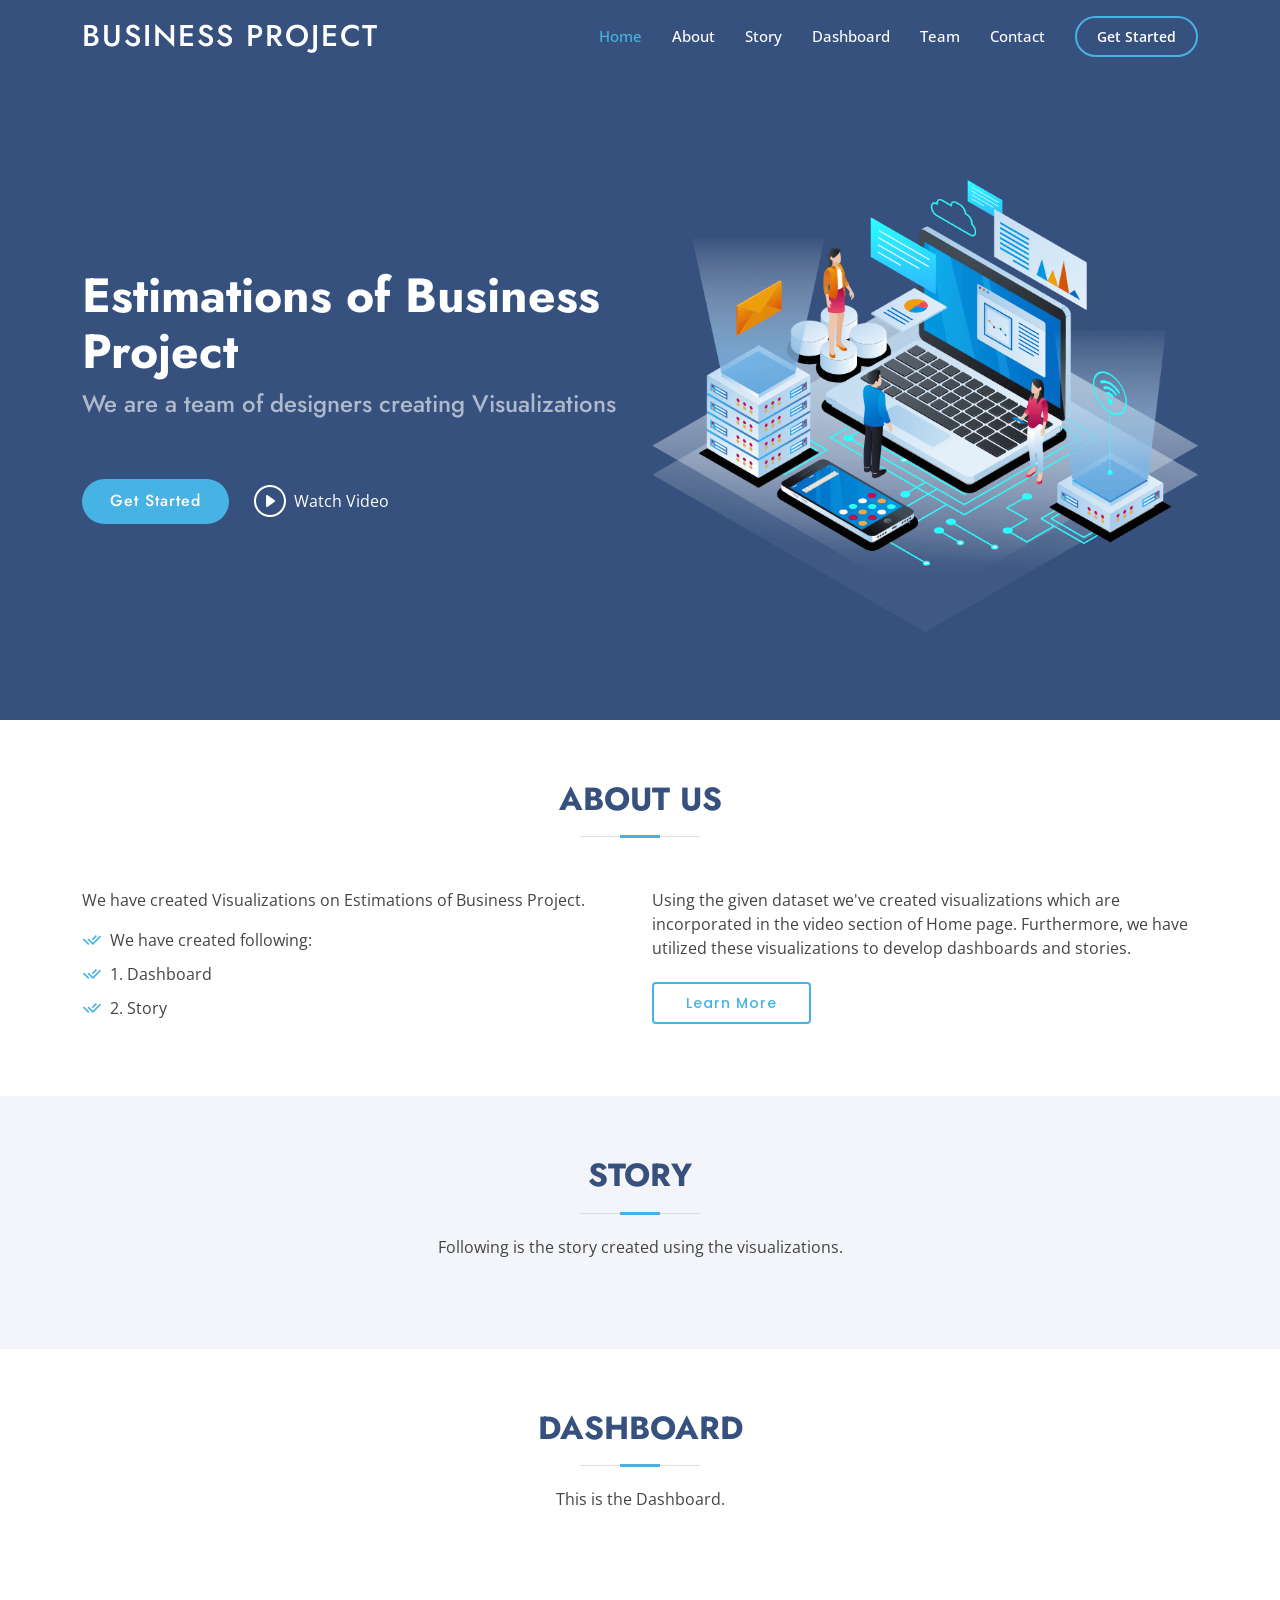
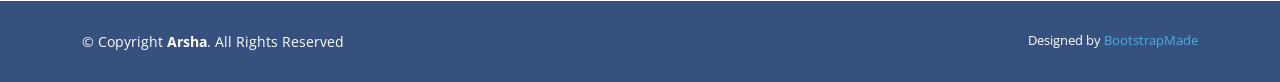
<file: Project/templates/index.html>
<!DOCTYPE html>
<html lang="en">
  <head>
    <meta charset="utf-8" />
    <meta content="width=device-width, initial-scale=1.0" name="viewport" />

    <title>Business Project Visualization</title>
    <meta content="" name="description" />
    <meta content="" name="keywords" />

    <!-- Favicons -->
    <link rel="icon" href="static/img/favicon.png">
    <link rel="apple-touch-icon" href="static/img/apple-touch-icon.png">

    <!-- Google Fonts -->
    <link
      href="https://fonts.googleapis.com/css?family=Open+Sans:300,300i,400,400i,600,600i,700,700i|Jost:300,300i,400,400i,500,500i,600,600i,700,700i|Poppins:300,300i,400,400i,500,500i,600,600i,700,700i"
      rel="stylesheet"
    />

    <!-- Vendor CSS Files -->
    <link rel="stylesheet" href="static/vendor/aos/aos.css">
    <link rel="stylesheet" href="static/vendor/bootstrap/css/bootstrap.min.css">
    <link rel="stylesheet" href="static/vendor/bootstrap-icons/bootstrap-icons.css">
    <link rel="stylesheet" href="static/vendor/boxicons/css/boxicons.min.css">
    <link rel="stylesheet" href="static/vendor/glightbox/css/glightbox.min.css">
    <link rel="stylesheet" href="static/vendor/remixicon/remixicon.css">
    <link rel="stylesheet" href="static/vendor/swiper/swiper-bundle.min.css">
    <!-- Template Main CSS File -->
    <link rel="stylesheet" href="static/stylesheets/styles.css">
  </head>

  <body>
    <!-- ======= Header ======= -->
    <header id="header" class="fixed-top">
      <div class="container d-flex align-items-center">
        <h1 class="logo me-auto"><a href="index.html">Business Project</a></h1>
        <!-- Uncomment below if you prefer to use an image logo -->
        <!-- <a href="index.html" class="logo me-auto"><img src="static/img/logo.png" alt="" class="img-fluid"></a>-->

        <nav id="navbar" class="navbar">
          <ul>
            <li><a class="nav-link scrollto active" href="#hero">Home</a></li>
            <li><a class="nav-link scrollto" href="#about">About</a></li>
            <li><a class="nav-link scrollto" href="#story">Story</a></li>
            <li>
              <a class="nav-link scrollto" href="#dashboard">Dashboard</a>
            </li>
            <li><a class="nav-link scrollto" href="#team">Team</a></li>
            <li><a class="nav-link scrollto" href="#contact">Contact</a></li>
            <li>
              <a class="getstarted scrollto" href="#about">Get Started</a>
            </li>
          </ul>
          <i class="bi bi-list mobile-nav-toggle"></i>
        </nav>
        <!-- .navbar -->
      </div>
    </header>
    <!-- End Header -->

    <!-- ======= Home Section ======= -->
    <section id="hero" class="d-flex align-items-center">
      <div class="container">
        <div class="row">
          <div
            class="col-lg-6 d-flex flex-column justify-content-center pt-4 pt-lg-0 order-2 order-lg-1"
            data-aos="fade-up"
            data-aos-delay="200"
          >
            <h1>Estimations of Business Project</h1>
            <h2>We are a team of designers creating Visualizations</h2>
            <div class="d-flex justify-content-center justify-content-lg-start">
              <a href="#about" class="btn-get-started scrollto">Get Started</a>
              <a href="static\img\video.mp4" class="glightbox btn-watch-video"
                ><i class="bi bi-play-circle"></i><span>Watch Video</span></a
              >
            </div>
          </div>
          <div
            class="col-lg-6 order-1 order-lg-2 hero-img"
            data-aos="zoom-in"
            data-aos-delay="200"
          >
            <img
              src="static/img/hero-img.png"
              class="img-fluid animated"
              alt=""
            />
          </div>
        </div>
      </div>
    </section>
    <!-- End Hero -->

    <main id="main">
      <!-- ======= About Us Section ======= -->
      <section id="about" class="about">
        <div class="container" data-aos="fade-up">
          <div class="section-title">
            <h2>About Us</h2>
          </div>

          <div class="row content">
            <div class="col-lg-6">
              <p>
                We have created Visualizations on Estimations of
                Business Project.
              </p>
              <ul>
                <li>
                  <i class="ri-check-double-line"></i> We have created
                  following:
                </li>
                <li><i class="ri-check-double-line"></i> 1. Dashboard</li>
                <li><i class="ri-check-double-line"></i> 2. Story</li>
              </ul>
            </div>
            <div class="col-lg-6 pt-4 pt-lg-0">
              <p>
                Using the given dataset we've created visualizations which are
                incorporated in the video section of Home page. Furthermore, we
                have utilized these visualizations to develop dashboards and
                stories.
              </p>
              <a href="#" class="btn-learn-more">Learn More</a>
            </div>
          </div>
        </div>
      </section>
      <!-- End About Us Section -->

      <!-- ======= story Section ======= -->
      <section id="story" class="story section-bg">
        <div class="container" data-aos="fade-up">
          <div class="section-title">
            <h2>Story</h2>
            <p>Following is the story created using the visualizations.</p>
          </div>
          <!-- Here story will come-->
          <div class='tableauPlaceholder' id='viz1688104501641' style='position: relative'><noscript><a href='#'><img alt='Story for business expenses ' src='https:&#47;&#47;public.tableau.com&#47;static&#47;images&#47;Es&#47;Estimation_of_Business_Expenses_-_Group_522_story&#47;Storyforbusinessexpenses&#47;1_rss.png' style='border: none' /></a></noscript><object class='tableauViz'  style='display:none;'><param name='host_url' value='https%3A%2F%2Fpublic.tableau.com%2F' /> <param name='embed_code_version' value='3' /> <param name='site_root' value='' /><param name='name' value='Estimation_of_Business_Expenses_-_Group_522_story&#47;Storyforbusinessexpenses' /><param name='tabs' value='no' /><param name='toolbar' value='yes' /><param name='static_image' value='https:&#47;&#47;public.tableau.com&#47;static&#47;images&#47;Es&#47;Estimation_of_Business_Expenses_-_Group_522_story&#47;Storyforbusinessexpenses&#47;1.png' /> <param name='animate_transition' value='yes' /><param name='display_static_image' value='yes' /><param name='display_spinner' value='yes' /><param name='display_overlay' value='yes' /><param name='display_count' value='yes' /><param name='language' value='en-US' /></object></div>                <script type='text/javascript'>                    var divElement = document.getElementById('viz1688104501641');                    var vizElement = divElement.getElementsByTagName('object')[0];                    vizElement.style.width='100%';vizElement.style.height=(divElement.offsetWidth*0.75)+'px';                    var scriptElement = document.createElement('script');                    scriptElement.src = 'https://public.tableau.com/javascripts/api/viz_v1.js';                    vizElement.parentNode.insertBefore(scriptElement, vizElement);                </script>
        </div>
      </section>
      <!-- End story Section -->

      <!-- ======= Dashboard Section ======= -->
      <section id="dashboard" class="dashboard">
        <div class="container" data-aos="fade-up">
          <div class="section-title">
            <h2>Dashboard</h2>
            <p>This is the Dashboard.</p>
          </div>
          <!--Here the dashboard will come-->
          <div class='tableauPlaceholder' id='viz1688104460735' style='position: relative'><noscript><a href='#'><img alt='Dashboard for business expenses ' src='https:&#47;&#47;public.tableau.com&#47;static&#47;images&#47;Es&#47;Estimation_of_Business_Expenses_-_Group_522_Dashboard&#47;Dashboardforbusinessexpenses&#47;1_rss.png' style='border: none' /></a></noscript><object class='tableauViz'  style='display:none;'><param name='host_url' value='https%3A%2F%2Fpublic.tableau.com%2F' /> <param name='embed_code_version' value='3' /> <param name='site_root' value='' /><param name='name' value='Estimation_of_Business_Expenses_-_Group_522_Dashboard&#47;Dashboardforbusinessexpenses' /><param name='tabs' value='no' /><param name='toolbar' value='yes' /><param name='static_image' value='https:&#47;&#47;public.tableau.com&#47;static&#47;images&#47;Es&#47;Estimation_of_Business_Expenses_-_Group_522_Dashboard&#47;Dashboardforbusinessexpenses&#47;1.png' /> <param name='animate_transition' value='yes' /><param name='display_static_image' value='yes' /><param name='display_spinner' value='yes' /><param name='display_overlay' value='yes' /><param name='display_count' value='yes' /><param name='language' value='en-US' /></object></div>                <script type='text/javascript'>                    var divElement = document.getElementById('viz1688104460735');                    var vizElement = divElement.getElementsByTagName('object')[0];                    if ( divElement.offsetWidth > 800 ) { vizElement.style.width='100%';vizElement.style.height=(divElement.offsetWidth*0.75)+'px';} else if ( divElement.offsetWidth > 500 ) { vizElement.style.width='100%';vizElement.style.height=(divElement.offsetWidth*0.75)+'px';} else { vizElement.style.width='100%';vizElement.style.height='1527px';}                     var scriptElement = document.createElement('script');                    scriptElement.src = 'https://public.tableau.com/javascripts/api/viz_v1.js';                    vizElement.parentNode.insertBefore(scriptElement, vizElement);                </script>
        </div>
      </section>
      <!-- End dashboard Section -->
    </main>
    <!-- End #main -->

    <!-- ======= Footer ======= -->
    <footer id="footer">
      <div class="container footer-bottom clearfix">
        <div class="copyright">
          &copy; Copyright <strong><span>Arsha</span></strong
          >. All Rights Reserved
        </div>
        <div class="credits">
          <!-- All the links in the footer should remain intact. -->
          <!-- You can delete the links only if you purchased the pro version. -->
          <!-- Licensing information: https://bootstrapmade.com/license/ -->
          <!-- Purchase the pro version with working PHP/AJAX contact form: https://bootstrapmade.com/arsha-free-bootstrap-html-template-corporate/ -->
          Designed by <a href="https://bootstrapmade.com/">BootstrapMade</a>
        </div>
      </div>
    </footer>
    <!-- End Footer -->

    <div id="preloader"></div>
    <a
      href="#"
      class="back-to-top d-flex align-items-center justify-content-center"
      ><i class="bi bi-arrow-up-short"></i
    ></a>
    <script src="static/vendor/aos/aos.js"></script>
    <script src="static/vendor/bootstrap/js/bootstrap.bundle.min.js"></script>
    <script src="static/vendor/glightbox/js/glightbox.min.js"></script>
    <script src="static/vendor/isotope-layout/isotope.pkgd.min.js"></script>
    <script src="static/vendor/swiper/swiper-bundle.min.js"></script>
    <script src="static/vendor/waypoints/noframework.waypoints.js"></script>
    <script src="static/vendor/php-email-form/validate.js"></script>

    <!-- Template Main JS File -->
    <script src="static/js/main.js"></script>
  </body>
</html>
</file>
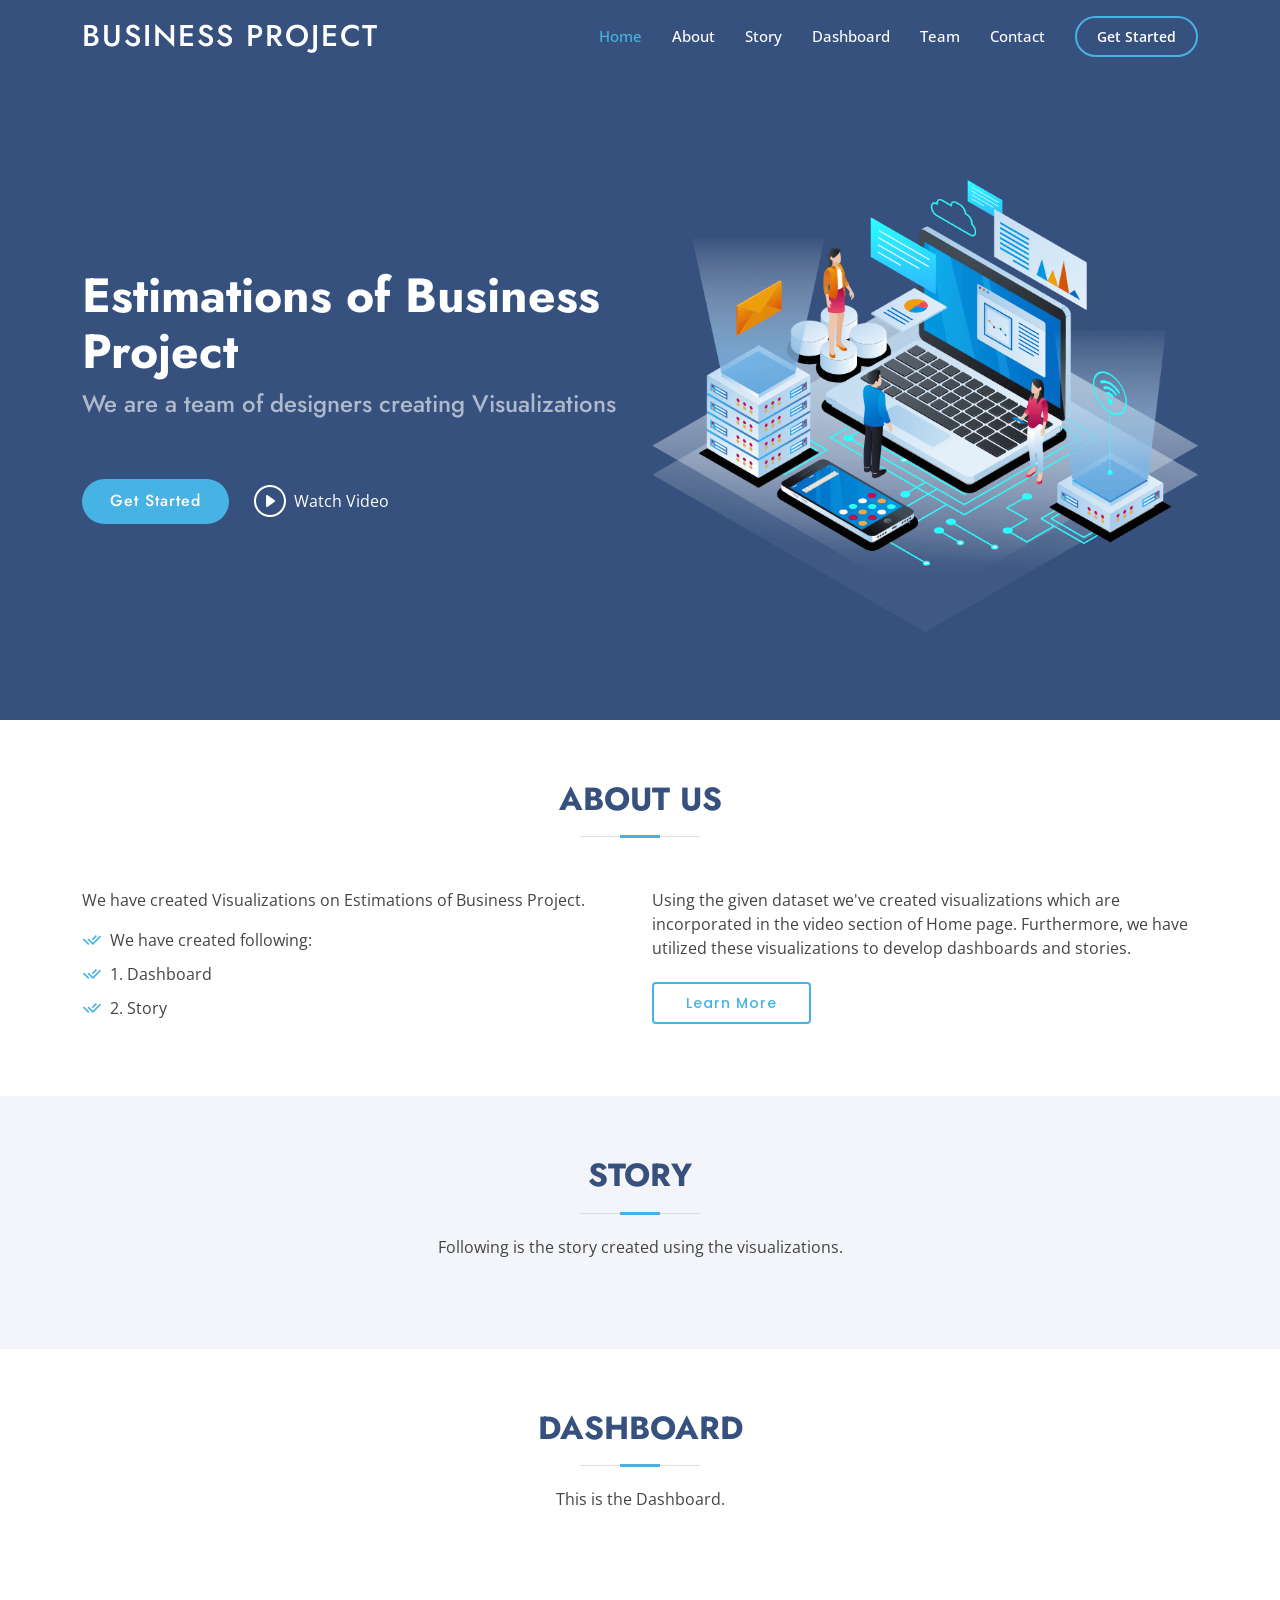
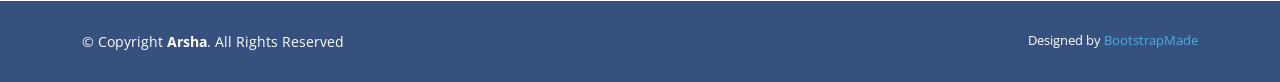
<file: Project/templates/backup.html>
<!DOCTYPE html>
<html lang="en">
  <head>
    <meta charset="utf-8" />
    <meta content="width=device-width, initial-scale=1.0" name="viewport" />

    <title>Business Expense Visualization</title>
    <meta content="" name="description" />
    <meta content="" name="keywords" />

    <!-- Favicons -->
    <link rel="icon" href="static/img/favicon.png">
    <link rel="apple-touch-icon" href="static/img/apple-touch-icon.png">

    <!-- Google Fonts -->
    <link
      href="https://fonts.googleapis.com/css?family=Open+Sans:300,300i,400,400i,600,600i,700,700i|Jost:300,300i,400,400i,500,500i,600,600i,700,700i|Poppins:300,300i,400,400i,500,500i,600,600i,700,700i"
      rel="stylesheet"
    />

    <!-- Vendor CSS Files -->
    <link rel="stylesheet" href="static/vendor/aos/aos.css">
    <link rel="stylesheet" href="static/vendor/bootstrap/css/bootstrap.min.css">
    <link rel="stylesheet" href="static/vendor/bootstrap-icons/bootstrap-icons.css">
    <link rel="stylesheet" href="static/vendor/boxicons/css/boxicons.min.css">
    <link rel="stylesheet" href="static/vendor/glightbox/css/glightbox.min.css">
    <link rel="stylesheet" href="static/vendor/remixicon/remixicon.css">
    <link rel="stylesheet" href="static/vendor/swiper/swiper-bundle.min.css">
    <!-- Template Main CSS File -->
    <link rel="stylesheet" href="static/stylesheets/styles.css">
  </head>

  <body>
    <!-- ======= Header ======= -->
    <header id="header" class="fixed-top">
      <div class="container d-flex align-items-center">
        <h1 class="logo me-auto"><a href="index.html">Business Project</a></h1>
        <!-- Uncomment below if you prefer to use an image logo -->
        <!-- <a href="index.html" class="logo me-auto"><img src="static/img/logo.png" alt="" class="img-fluid"></a>-->

        <nav id="navbar" class="navbar">
          <ul>
            <li><a class="nav-link scrollto active" href="#hero">Home</a></li>
            <li><a class="nav-link scrollto" href="#about">About</a></li>
            <li><a class="nav-link scrollto" href="#story">Story</a></li>
            <li>
              <a class="nav-link scrollto" href="#dashboard">Dashboard</a>
            </li>
            <li><a class="nav-link scrollto" href="#team">Team</a></li>
            <li><a class="nav-link scrollto" href="#contact">Contact</a></li>
            <li>
              <a class="getstarted scrollto" href="#about">Get Started</a>
            </li>
          </ul>
          <i class="bi bi-list mobile-nav-toggle"></i>
        </nav>
        <!-- .navbar -->
      </div>
    </header>
    <!-- End Header -->

    <!-- ======= Home Section ======= -->
    <section id="hero" class="d-flex align-items-center">
      <div class="container">
        <div class="row">
          <div
            class="col-lg-6 d-flex flex-column justify-content-center pt-4 pt-lg-0 order-2 order-lg-1"
            data-aos="fade-up"
            data-aos-delay="200"
          >
            <h1>Estimations of Business Project</h1>
            <h2>We are a team of designers creating Visualizations</h2>
            <div class="d-flex justify-content-center justify-content-lg-start">
              <a href="#about" class="btn-get-started scrollto">Get Started</a>
              <a href="static\img\video.mp4" class="glightbox btn-watch-video"
                ><i class="bi bi-play-circle"></i><span>Watch Video</span></a
              >
            </div>
          </div>
          <div
            class="col-lg-6 order-1 order-lg-2 hero-img"
            data-aos="zoom-in"
            data-aos-delay="200"
          >
            <img
              src="static/img/hero-img.png"
              class="img-fluid animated"
              alt=""
            />
          </div>
        </div>
      </div>
    </section>
    <!-- End Hero -->

    <main id="main">
      <!-- ======= About Us Section ======= -->
      <section id="about" class="about">
        <div class="container" data-aos="fade-up">
          <div class="section-title">
            <h2>About Us</h2>
          </div>

          <div class="row content">
            <div class="col-lg-6">
              <p>
                We have created Visualizations on Estimations of
                Business Project.
              </p>
              <ul>
                <li>
                  <i class="ri-check-double-line"></i> We have created
                  following:
                </li>
                <li><i class="ri-check-double-line"></i> 1. Dashboard</li>
                <li><i class="ri-check-double-line"></i> 2. Story</li>
              </ul>
            </div>
            <div class="col-lg-6 pt-4 pt-lg-0">
              <p>
                Using the given dataset we've created visualizations which are
                incorporated in the video section of Home page. Furthermore, we
                have utilized these visualizations to develop dashboards and
                stories.
              </p>
              <a href="#" class="btn-learn-more">Learn More</a>
            </div>
          </div>
        </div>
      </section>
      <!-- End About Us Section -->

      <!-- ======= story Section ======= -->
      <section id="story" class="story section-bg">
        <div class="container" data-aos="fade-up">
          <div class="section-title">
            <h2>Story</h2>
            <p>Following is the story created using the visualizations.</p>
          </div>
          <!-- Here story will come-->
        </div>
      </section>
      <!-- End story Section -->

      <!-- ======= Dashboard Section ======= -->
      <section id="dashboard" class="dashboard">
        <div class="container" data-aos="fade-up">
          <div class="section-title">
            <h2>Dashboard</h2>
            <p>This is the Dashboard.</p>
          </div>
          <!--Here the dashboard will come-->
        </div>
      </section>
      <!-- End dashboard Section -->
    </main>
    <!-- End #main -->

    <!-- ======= Footer ======= -->
    <footer id="footer">
      <div class="container footer-bottom clearfix">
        <div class="copyright">
          &copy; Copyright <strong><span>Arsha</span></strong
          >. All Rights Reserved
        </div>
        <div class="credits">
          <!-- All the links in the footer should remain intact. -->
          <!-- You can delete the links only if you purchased the pro version. -->
          <!-- Licensing information: https://bootstrapmade.com/license/ -->
          <!-- Purchase the pro version with working PHP/AJAX contact form: https://bootstrapmade.com/arsha-free-bootstrap-html-template-corporate/ -->
          Designed by <a href="https://bootstrapmade.com/">BootstrapMade</a>
        </div>
      </div>
    </footer>
    <!-- End Footer -->

    <div id="preloader"></div>
    <a
      href="#"
      class="back-to-top d-flex align-items-center justify-content-center"
      ><i class="bi bi-arrow-up-short"></i
    ></a>
    <script src="static/vendor/aos/aos.js"></script>
    <script src="static/vendor/bootstrap/js/bootstrap.bundle.min.js"></script>
    <script src="static/vendor/glightbox/js/glightbox.min.js"></script>
    <script src="static/vendor/isotope-layout/isotope.pkgd.min.js"></script>
    <script src="static/vendor/swiper/swiper-bundle.min.js"></script>
    <script src="static/vendor/waypoints/noframework.waypoints.js"></script>
    <script src="static/vendor/php-email-form/validate.js"></script>

    <!-- Template Main JS File -->
    <script src="static/js/main.js"></script>
  </body>
</html>
</file>
<file: Project/templates/static/stylesheets/styles.css>
body {
  font-family: "Open Sans", sans-serif;
  color: #444444;
}

a {
  color: #47b2e4;
  text-decoration: none;
}

a:hover {
  color: #73c5eb;
  text-decoration: none;
}

h1,
h2,
h3,
h4,
h5,
h6 {
  font-family: "Jost", sans-serif;
}
#preloader {
  position: fixed;
  top: 0;
  left: 0;
  right: 0;
  bottom: 0;
  z-index: 9999;
  overflow: hidden;
  background: #37517e;
}

#preloader:before {
  content: "";
  position: fixed;
  top: calc(50% - 30px);
  left: calc(50% - 30px);
  border: 6px solid #37517e;
  border-top-color: #fff;
  border-bottom-color: #fff;
  border-radius: 50%;
  width: 60px;
  height: 60px;
  animation: animate-preloader 1s linear infinite;
}

@keyframes animate-preloader {
  0% {
    transform: rotate(0deg);
  }

  100% {
    transform: rotate(360deg);
  }
}
.back-to-top {
  position: fixed;
  visibility: hidden;
  opacity: 0;
  right: 15px;
  bottom: 15px;
  z-index: 996;
  background: #47b2e4;
  width: 40px;
  height: 40px;
  border-radius: 50px;
  transition: all 0.4s;
}

.back-to-top i {
  font-size: 24px;
  color: #fff;
  line-height: 0;
}

.back-to-top:hover {
  background: #6bc1e9;
  color: #fff;
}

.back-to-top.active {
  visibility: visible;
  opacity: 1;
}
#header {
  transition: all 0.5s;
  z-index: 997;
  padding: 15px 0;
}

#header.header-scrolled,
#header.header-inner-pages {
  background: rgba(40, 58, 90, 0.9);
}

#header .logo {
  font-size: 30px;
  margin: 0;
  padding: 0;
  line-height: 1;
  font-weight: 500;
  letter-spacing: 2px;
  text-transform: uppercase;
}

#header .logo a {
  color: #fff;
}

#header .logo img {
  max-height: 40px;
}

.navbar {
  padding: 0;
}

.navbar ul {
  margin: 0;
  padding: 0;
  display: flex;
  list-style: none;
  align-items: center;
}

.navbar li {
  position: relative;
}

.navbar a,
.navbar a:focus {
  display: flex;
  align-items: center;
  justify-content: space-between;
  padding: 10px 0 10px 30px;
  font-size: 15px;
  font-weight: 500;
  color: #fff;
  white-space: nowrap;
  transition: 0.3s;
}

.navbar a i,
.navbar a:focus i {
  font-size: 12px;
  line-height: 0;
  margin-left: 5px;
}

.navbar a:hover,
.navbar .active,
.navbar .active:focus,
.navbar li:hover>a {
  color: #47b2e4;
}

.navbar .getstarted,
.navbar .getstarted:focus {
  padding: 8px 20px;
  margin-left: 30px;
  border-radius: 50px;
  color: #fff;
  font-size: 14px;
  border: 2px solid #47b2e4;
  font-weight: 600;
}

.navbar .getstarted:hover,
.navbar .getstarted:focus:hover {
  color: #fff;
  background: #31a9e1;
}

.navbar .dropdown ul {
  display: block;
  position: absolute;
  left: 14px;
  top: calc(100% + 30px);
  margin: 0;
  padding: 10px 0;
  z-index: 99;
  opacity: 0;
  visibility: hidden;
  background: #fff;
  box-shadow: 0px 0px 30px rgba(127, 137, 161, 0.25);
  transition: 0.3s;
  border-radius: 4px;
}

.navbar .dropdown ul li {
  min-width: 200px;
}

.navbar .dropdown ul a {
  padding: 10px 20px;
  font-size: 14px;
  text-transform: none;
  font-weight: 500;
  color: #0c3c53;
}

.navbar .dropdown ul a i {
  font-size: 12px;
}

.navbar .dropdown ul a:hover,
.navbar .dropdown ul .active:hover,
.navbar .dropdown ul li:hover>a {
  color: #47b2e4;
}

.navbar .dropdown:hover>ul {
  opacity: 1;
  top: 100%;
  visibility: visible;
}

.navbar .dropdown .dropdown ul {
  top: 0;
  left: calc(100% - 30px);
  visibility: hidden;
}

.navbar .dropdown .dropdown:hover>ul {
  opacity: 1;
  top: 0;
  left: 100%;
  visibility: visible;
}

@media (max-width: 1366px) {
  .navbar .dropdown .dropdown ul {
    left: -90%;
  }

  .navbar .dropdown .dropdown:hover>ul {
    left: -100%;
  }
}
.mobile-nav-toggle {
  color: #fff;
  font-size: 28px;
  cursor: pointer;
  display: none;
  line-height: 0;
  transition: 0.5s;
}

.mobile-nav-toggle.bi-x {
  color: #fff;
}

@media (max-width: 991px) {
  .mobile-nav-toggle {
    display: block;
  }

  .navbar ul {
    display: none;
  }
}

.navbar-mobile {
  position: fixed;
  overflow: hidden;
  top: 0;
  right: 0;
  left: 0;
  bottom: 0;
  background: rgba(40, 58, 90, 0.9);
  transition: 0.3s;
  z-index: 999;
}

.navbar-mobile .mobile-nav-toggle {
  position: absolute;
  top: 15px;
  right: 15px;
}

.navbar-mobile ul {
  display: block;
  position: absolute;
  top: 55px;
  right: 15px;
  bottom: 15px;
  left: 15px;
  padding: 10px 0;
  border-radius: 10px;
  background-color: #fff;
  overflow-y: auto;
  transition: 0.3s;
}

.navbar-mobile a,
.navbar-mobile a:focus {
  padding: 10px 20px;
  font-size: 15px;
  color: #37517e;
}

.navbar-mobile a:hover,
.navbar-mobile .active,
.navbar-mobile li:hover>a {
  color: #47b2e4;
}

.navbar-mobile .getstarted,
.navbar-mobile .getstarted:focus {
  margin: 15px;
  color: #37517e;
}

.navbar-mobile .dropdown ul {
  position: static;
  display: none;
  margin: 10px 20px;
  padding: 10px 0;
  z-index: 99;
  opacity: 1;
  visibility: visible;
  background: #fff;
  box-shadow: 0px 0px 30px rgba(127, 137, 161, 0.25);
}

.navbar-mobile .dropdown ul li {
  min-width: 200px;
}

.navbar-mobile .dropdown ul a {
  padding: 10px 20px;
}

.navbar-mobile .dropdown ul a i {
  font-size: 12px;
}

.navbar-mobile .dropdown ul a:hover,
.navbar-mobile .dropdown ul .active:hover,
.navbar-mobile .dropdown ul li:hover>a {
  color: #47b2e4;
}

.navbar-mobile .dropdown>.dropdown-active {
  display: block;
}
#hero {
  width: 100%;
  height: 80vh;
  background: #37517e;
}

#hero .container {
  padding-top: 72px;
}

#hero h1 {
  margin: 0 0 10px 0;
  font-size: 48px;
  font-weight: 700;
  line-height: 56px;
  color: #fff;
}

#hero h2 {
  color: rgba(255, 255, 255, 0.6);
  margin-bottom: 50px;
  font-size: 24px;
}

#hero .btn-get-started {
  font-family: "Jost", sans-serif;
  font-weight: 500;
  font-size: 16px;
  letter-spacing: 1px;
  display: inline-block;
  padding: 10px 28px 11px 28px;
  border-radius: 50px;
  transition: 0.5s;
  margin: 10px 0 0 0;
  color: #fff;
  background: #47b2e4;
}

#hero .btn-get-started:hover {
  background: #209dd8;
}

#hero .btn-watch-video {
  font-size: 16px;
  display: flex;
  align-items: center;
  transition: 0.5s;
  margin: 10px 0 0 25px;
  color: #fff;
  line-height: 1;
}

#hero .btn-watch-video i {
  line-height: 0;
  color: #fff;
  font-size: 32px;
  transition: 0.3s;
  margin-right: 8px;
}

#hero .btn-watch-video:hover i {
  color: #47b2e4;
}

#hero .animated {
  animation: up-down 2s ease-in-out infinite alternate-reverse both;
}

@media (max-width: 991px) {
  #hero {
    height: 100vh;
    text-align: center;
  }

  #hero .animated {
    animation: none;
  }

  #hero .hero-img {
    text-align: center;
  }

  #hero .hero-img img {
    width: 50%;
  }
}

@media (max-width: 768px) {
  #hero h1 {
    font-size: 28px;
    line-height: 36px;
  }

  #hero h2 {
    font-size: 18px;
    line-height: 24px;
    margin-bottom: 30px;
  }

  #hero .hero-img img {
    width: 70%;
  }
}

@media (max-width: 575px) {
  #hero .hero-img img {
    width: 80%;
  }

  #hero .btn-get-started {
    font-size: 16px;
    padding: 10px 24px 11px 24px;
  }
}

@keyframes up-down {
  0% {
    transform: translateY(10px);
  }

  100% {
    transform: translateY(-10px);
  }
}
section {
  padding: 60px 0;
  overflow: hidden;
}

.section-bg {
  background-color: #f3f5fa;
}

.section-title {
  text-align: center;
  padding-bottom: 30px;
}

.section-title h2 {
  font-size: 32px;
  font-weight: bold;
  text-transform: uppercase;
  margin-bottom: 20px;
  padding-bottom: 20px;
  position: relative;
  color: #37517e;
}

.section-title h2::before {
  content: "";
  position: absolute;
  display: block;
  width: 120px;
  height: 1px;
  background: #ddd;
  bottom: 1px;
  left: calc(50% - 60px);
}

.section-title h2::after {
  content: "";
  position: absolute;
  display: block;
  width: 40px;
  height: 3px;
  background: #47b2e4;
  bottom: 0;
  left: calc(50% - 20px);
}

.section-title p {
  margin-bottom: 0;
}
.clients {
  padding: 12px 0;
  text-align: center;
}

.clients img {
  max-width: 45%;
  transition: all 0.4s ease-in-out;
  display: inline-block;
  padding: 15px 0;
  filter: grayscale(100);
}

.clients img:hover {
  filter: none;
  transform: scale(1.1);
}

@media (max-width: 768px) {
  .clients img {
    max-width: 40%;
  }
}

.about .content h3 {
  font-weight: 600;
  font-size: 26px;
}

.about .content ul {
  list-style: none;
  padding: 0;
}

.about .content ul li {
  padding-left: 28px;
  position: relative;
}

.about .content ul li+li {
  margin-top: 10px;
}

.about .content ul i {
  position: absolute;
  left: 0;
  top: 2px;
  font-size: 20px;
  color: #47b2e4;
  line-height: 1;
}

.about .content p:last-child {
  margin-bottom: 0;
}

.about .content .btn-learn-more {
  font-family: "Poppins", sans-serif;
  font-weight: 500;
  font-size: 14px;
  letter-spacing: 1px;
  display: inline-block;
  padding: 12px 32px;
  border-radius: 4px;
  transition: 0.3s;
  line-height: 1;
  color: #47b2e4;
  animation-delay: 0.8s;
  margin-top: 6px;
  border: 2px solid #47b2e4;
}

.about .content .btn-learn-more:hover {
  background: #47b2e4;
  color: #fff;
  text-decoration: none;
}
.why-us .content {
  padding: 60px 100px 0 100px;
}

.why-us .content h3 {
  font-weight: 400;
  font-size: 34px;
  color: #37517e;
}

.why-us .content h4 {
  font-size: 20px;
  font-weight: 700;
  margin-top: 5px;
}

.why-us .content p {
  font-size: 15px;
  color: #848484;
}

.why-us .img {
  background-size: contain;
  background-repeat: no-repeat;
  background-position: center center;
}

.why-us .accordion-list {
  padding: 0 100px 60px 100px;
}

.why-us .accordion-list ul {
  padding: 0;
  list-style: none;
}

.why-us .accordion-list li+li {
  margin-top: 15px;
}

.why-us .accordion-list li {
  padding: 20px;
  background: #fff;
  border-radius: 4px;
}

.why-us .accordion-list a {
  display: block;
  position: relative;
  font-family: "Poppins", sans-serif;
  font-size: 16px;
  line-height: 24px;
  font-weight: 500;
  padding-right: 30px;
  outline: none;
  cursor: pointer;
}

.why-us .accordion-list span {
  color: #47b2e4;
  font-weight: 600;
  font-size: 18px;
  padding-right: 10px;
}

.why-us .accordion-list i {
  font-size: 24px;
  position: absolute;
  right: 0;
  top: 0;
}

.why-us .accordion-list p {
  margin-bottom: 0;
  padding: 10px 0 0 0;
}

.why-us .accordion-list .icon-show {
  display: none;
}

.why-us .accordion-list a.collapsed {
  color: #343a40;
}

.why-us .accordion-list a.collapsed:hover {
  color: #47b2e4;
}

.why-us .accordion-list a.collapsed .icon-show {
  display: inline-block;
}

.why-us .accordion-list a.collapsed .icon-close {
  display: none;
}

@media (max-width: 1024px) {

  .why-us .content,
  .why-us .accordion-list {
    padding-left: 0;
    padding-right: 0;
  }
}

@media (max-width: 992px) {
  .why-us .img {
    min-height: 400px;
  }

  .why-us .content {
    padding-top: 30px;
  }

  .why-us .accordion-list {
    padding-bottom: 30px;
  }
}

@media (max-width: 575px) {
  .why-us .img {
    min-height: 200px;
  }
}
.skills .content h3 {
  font-weight: 700;
  font-size: 32px;
  color: #37517e;
  font-family: "Poppins", sans-serif;
}

.skills .content ul {
  list-style: none;
  padding: 0;
}

.skills .content ul li {
  padding-bottom: 10px;
}

.skills .content ul i {
  font-size: 20px;
  padding-right: 4px;
  color: #47b2e4;
}

.skills .content p:last-child {
  margin-bottom: 0;
}

.skills .progress {
  height: 60px;
  display: block;
  background: none;
  border-radius: 0;
}

.skills .progress .skill {
  padding: 0;
  margin: 0 0 6px 0;
  text-transform: uppercase;
  display: block;
  font-weight: 600;
  font-family: "Poppins", sans-serif;
  color: #37517e;
}

.skills .progress .skill .val {
  float: right;
  font-style: normal;
}

.skills .progress-bar-wrap {
  background: #e8edf5;
  height: 10px;
}

.skills .progress-bar {
  width: 1px;
  height: 10px;
  transition: 0.9s;
  background-color: #4668a2;
}
.story .icon-box {
  box-shadow: 0px 0 25px 0 rgba(0, 0, 0, 0.1);
  padding: 50px 30px;
  transition: all ease-in-out 0.4s;
  background: #fff;
}

.story .icon-box .icon {
  margin-bottom: 10px;
}

.story .icon-box .icon i {
  color: #47b2e4;
  font-size: 36px;
  transition: 0.3s;
}

.story .icon-box h4 {
  font-weight: 500;
  margin-bottom: 15px;
  font-size: 24px;
}

.story .icon-box h4 a {
  color: #37517e;
  transition: ease-in-out 0.3s;
}

.story .icon-box p {
  line-height: 24px;
  font-size: 14px;
  margin-bottom: 0;
}

.story .icon-box:hover {
  transform: translateY(-10px);
}

.story .icon-box:hover h4 a {
  color: #47b2e4;
}
.cta {
  background: linear-gradient(rgba(40, 58, 90, 0.9), rgba(40, 58, 90, 0.9)), url("../img/cta-bg.jpg") fixed center center;
  background-size: cover;
  padding: 120px 0;
}

.cta h3 {
  color: #fff;
  font-size: 28px;
  font-weight: 700;
}

.cta p {
  color: #fff;
}

.cta .cta-btn {
  font-family: "Jost", sans-serif;
  font-weight: 500;
  font-size: 16px;
  letter-spacing: 1px;
  display: inline-block;
  padding: 12px 40px;
  border-radius: 50px;
  transition: 0.5s;
  margin: 10px;
  border: 2px solid #fff;
  color: #fff;
}

.cta .cta-btn:hover {
  background: #47b2e4;
  border: 2px solid #47b2e4;
}

@media (max-width: 1024px) {
  .cta {
    background-attachment: scroll;
  }
}

@media (min-width: 769px) {
  .cta .cta-btn-container {
    display: flex;
    align-items: center;
    justify-content: flex-end;
  }
}

.dashboard #dashboard-flters {
  list-style: none;
  margin-bottom: 20px;
}

.dashboard #dashboard-flters li {
  cursor: pointer;
  display: inline-block;
  margin: 10px 5px;
  font-size: 15px;
  font-weight: 500;
  line-height: 1;
  color: #444444;
  transition: all 0.3s;
  padding: 8px 20px;
  border-radius: 50px;
  font-family: "Poppins", sans-serif;
}

.dashboard #dashboard-flters li:hover,
.dashboard #dashboard-flters li.filter-active {
  background: #47b2e4;
  color: #fff;
}

.dashboard .dashboard-item {
  margin-bottom: 30px;
}

.dashboard .dashboard-item .dashboard-img {
  overflow: hidden;
}

.dashboard .dashboard-item .dashboard-img img {
  transition: all 0.6s;
}

.dashboard .dashboard-item .dashboard-info {
  opacity: 0;
  position: absolute;
  left: 15px;
  bottom: 0;
  z-index: 3;
  right: 15px;
  transition: all 0.3s;
  background: rgba(55, 81, 126, 0.8);
  padding: 10px 15px;
}

.dashboard .dashboard-item .dashboard-info h4 {
  font-size: 18px;
  color: #fff;
  font-weight: 600;
  color: #fff;
  margin-bottom: 0px;
}

.dashboard .dashboard-item .dashboard-info p {
  color: #f9fcfe;
  font-size: 14px;
  margin-bottom: 0;
}

.dashboard .dashboard-item .dashboard-info .preview-link,
.dashboard .dashboard-item .dashboard-info .details-link {
  position: absolute;
  right: 40px;
  font-size: 24px;
  top: calc(50% - 18px);
  color: #fff;
  transition: 0.3s;
}

.dashboard .dashboard-item .dashboard-info .preview-link:hover,
.dashboard .dashboard-item .dashboard-info .details-link:hover {
  color: #47b2e4;
}

.dashboard .dashboard-item .dashboard-info .details-link {
  right: 10px;
}

.dashboard .dashboard-item:hover .dashboard-img img {
  transform: scale(1.15);
}

.dashboard .dashboard-item:hover .dashboard-info {
  opacity: 1;
}

.dashboard-details {
  padding-top: 40px;
}

.dashboard-details .dashboard-details-slider img {
  width: 100%;
}

.dashboard-details .dashboard-details-slider .swiper-pagination {
  margin-top: 20px;
  position: relative;
}

.dashboard-details .dashboard-details-slider .swiper-pagination .swiper-pagination-bullet {
  width: 12px;
  height: 12px;
  background-color: #fff;
  opacity: 1;
  border: 1px solid #47b2e4;
}

.dashboard-details .dashboard-details-slider .swiper-pagination .swiper-pagination-bullet-active {
  background-color: #47b2e4;
}

.dashboard-details .dashboard-info {
  padding: 30px;
  box-shadow: 0px 0 30px rgba(55, 81, 126, 0.08);
}

.dashboard-details .dashboard-info h3 {
  font-size: 22px;
  font-weight: 700;
  margin-bottom: 20px;
  padding-bottom: 20px;
  border-bottom: 1px solid #eee;
}

.dashboard-details .dashboard-info ul {
  list-style: none;
  padding: 0;
  font-size: 15px;
}

.dashboard-details .dashboard-info ul li+li {
  margin-top: 10px;
}

.dashboard-details .dashboard-description {
  padding-top: 30px;
}

.dashboard-details .dashboard-description h2 {
  font-size: 26px;
  font-weight: 700;
  margin-bottom: 20px;
}

.dashboard-details .dashboard-description p {
  padding: 0;
}
.team .member {
  position: relative;
  box-shadow: 0px 2px 15px rgba(0, 0, 0, 0.1);
  padding: 30px;
  border-radius: 5px;
  background: #fff;
  transition: 0.5s;
  height: 100%;
}

.team .member .pic {
  overflow: hidden;
  width: 180px;
  border-radius: 50%;
}

.team .member .pic img {
  transition: ease-in-out 0.3s;
}

.team .member:hover {
  transform: translateY(-10px);
}

.team .member .member-info {
  padding-left: 30px;
}

.team .member h4 {
  font-weight: 700;
  margin-bottom: 5px;
  font-size: 20px;
  color: #37517e;
}

.team .member span {
  display: block;
  font-size: 15px;
  padding-bottom: 10px;
  position: relative;
  font-weight: 500;
}

.team .member span::after {
  content: "";
  position: absolute;
  display: block;
  width: 50px;
  height: 1px;
  background: #cbd6e9;
  bottom: 0;
  left: 0;
}

.team .member p {
  margin: 10px 0 0 0;
  font-size: 14px;
}

.team .member .social {
  margin-top: 12px;
  display: flex;
  align-items: center;
  justify-content: flex-start;
}

.team .member .social a {
  transition: ease-in-out 0.3s;
  display: flex;
  align-items: center;
  justify-content: center;
  border-radius: 50px;
  width: 32px;
  height: 32px;
  background: #eff2f8;
}

.team .member .social a i {
  color: #37517e;
  font-size: 16px;
  margin: 0 2px;
}

.team .member .social a:hover {
  background: #47b2e4;
}

.team .member .social a:hover i {
  color: #fff;
}

.team .member .social a+a {
  margin-left: 8px;
}

.pricing .row {
  padding-top: 40px;
}

.pricing .box {
  padding: 60px 40px;
  box-shadow: 0 3px 20px -2px rgba(20, 45, 100, 0.1);
  background: #fff;
  height: 100%;
  border-top: 4px solid #fff;
  border-radius: 5px;
}

.pricing h3 {
  font-weight: 500;
  margin-bottom: 15px;
  font-size: 20px;
  color: #37517e;
}

.pricing h4 {
  font-size: 48px;
  color: #37517e;
  font-weight: 400;
  font-family: "Jost", sans-serif;
  margin-bottom: 25px;
}

.pricing h4 sup {
  font-size: 28px;
}

.pricing h4 span {
  color: #47b2e4;
  font-size: 18px;
  display: block;
}

.pricing ul {
  padding: 20px 0;
  list-style: none;
  color: #999;
  text-align: left;
  line-height: 20px;
}

.pricing ul li {
  padding: 10px 0 10px 30px;
  position: relative;
}

.pricing ul i {
  color: #28a745;
  font-size: 24px;
  position: absolute;
  left: 0;
  top: 6px;
}

.pricing ul .na {
  color: #ccc;
}

.pricing ul .na i {
  color: #ccc;
}

.pricing ul .na span {
  text-decoration: line-through;
}

.pricing .buy-btn {
  display: inline-block;
  padding: 12px 35px;
  border-radius: 50px;
  color: #47b2e4;
  transition: none;
  font-size: 16px;
  font-weight: 500;
  font-family: "Jost", sans-serif;
  transition: 0.3s;
  border: 1px solid #47b2e4;
}

.pricing .buy-btn:hover {
  background: #47b2e4;
  color: #fff;
}

.pricing .featured {
  border-top-color: #47b2e4;
}

.pricing .featured .buy-btn {
  background: #47b2e4;
  color: #fff;
}

.pricing .featured .buy-btn:hover {
  background: #23a3df;
}

@media (max-width: 992px) {
  .pricing .box {
    max-width: 60%;
    margin: 0 auto 30px auto;
  }
}

@media (max-width: 767px) {
  .pricing .box {
    max-width: 80%;
    margin: 0 auto 30px auto;
  }
}

@media (max-width: 420px) {
  .pricing .box {
    max-width: 100%;
    margin: 0 auto 30px auto;
  }
}

.faq .faq-list {
  padding: 0 100px;
}

.faq .faq-list ul {
  padding: 0;
  list-style: none;
}

.faq .faq-list li+li {
  margin-top: 15px;
}

.faq .faq-list li {
  padding: 20px;
  background: #fff;
  border-radius: 4px;
  position: relative;
}

.faq .faq-list a {
  display: block;
  position: relative;
  font-family: "Poppins", sans-serif;
  font-size: 16px;
  line-height: 24px;
  font-weight: 500;
  padding: 0 30px;
  outline: none;
  cursor: pointer;
}

.faq .faq-list .icon-help {
  font-size: 24px;
  position: absolute;
  right: 0;
  left: 20px;
  color: #47b2e4;
}

.faq .faq-list .icon-show,
.faq .faq-list .icon-close {
  font-size: 24px;
  position: absolute;
  right: 0;
  top: 0;
}

.faq .faq-list p {
  margin-bottom: 0;
  padding: 10px 0 0 0;
}

.faq .faq-list .icon-show {
  display: none;
}

.faq .faq-list a.collapsed {
  color: #37517e;
  transition: 0.3s;
}

.faq .faq-list a.collapsed:hover {
  color: #47b2e4;
}

.faq .faq-list a.collapsed .icon-show {
  display: inline-block;
}

.faq .faq-list a.collapsed .icon-close {
  display: none;
}

@media (max-width: 1200px) {
  .faq .faq-list {
    padding: 0;
  }
}

.contact .info {
  border-top: 3px solid #47b2e4;
  border-bottom: 3px solid #47b2e4;
  padding: 30px;
  background: #fff;
  width: 100%;
  box-shadow: 0 0 24px 0 rgba(0, 0, 0, 0.1);
}

.contact .info i {
  font-size: 20px;
  color: #47b2e4;
  float: left;
  width: 44px;
  height: 44px;
  background: #e7f5fb;
  display: flex;
  justify-content: center;
  align-items: center;
  border-radius: 50px;
  transition: all 0.3s ease-in-out;
}

.contact .info h4 {
  padding: 0 0 0 60px;
  font-size: 22px;
  font-weight: 600;
  margin-bottom: 5px;
  color: #37517e;
}

.contact .info p {
  padding: 0 0 10px 60px;
  margin-bottom: 20px;
  font-size: 14px;
  color: #6182ba;
}

.contact .info .email p {
  padding-top: 5px;
}

.contact .info .social-links {
  padding-left: 60px;
}

.contact .info .social-links a {
  font-size: 18px;
  display: inline-block;
  background: #333;
  color: #fff;
  line-height: 1;
  padding: 8px 0;
  border-radius: 50%;
  text-align: center;
  width: 36px;
  height: 36px;
  transition: 0.3s;
  margin-right: 10px;
}

.contact .info .social-links a:hover {
  background: #47b2e4;
  color: #fff;
}

.contact .info .email:hover i,
.contact .info .address:hover i,
.contact .info .phone:hover i {
  background: #47b2e4;
  color: #fff;
}

.contact .php-email-form {
  width: 100%;
  border-top: 3px solid #47b2e4;
  border-bottom: 3px solid #47b2e4;
  padding: 30px;
  background: #fff;
  box-shadow: 0 0 24px 0 rgba(0, 0, 0, 0.12);
}

.contact .php-email-form .form-group {
  padding-bottom: 8px;
}

.contact .php-email-form .validate {
  display: none;
  color: red;
  margin: 0 0 15px 0;
  font-weight: 400;
  font-size: 13px;
}

.contact .php-email-form .error-message {
  display: none;
  color: #fff;
  background: #ed3c0d;
  text-align: left;
  padding: 15px;
  font-weight: 600;
}

.contact .php-email-form .error-message br+br {
  margin-top: 25px;
}

.contact .php-email-form .sent-message {
  display: none;
  color: #fff;
  background: #18d26e;
  text-align: center;
  padding: 15px;
  font-weight: 600;
}

.contact .php-email-form .loading {
  display: none;
  background: #fff;
  text-align: center;
  padding: 15px;
}

.contact .php-email-form .loading:before {
  content: "";
  display: inline-block;
  border-radius: 50%;
  width: 24px;
  height: 24px;
  margin: 0 10px -6px 0;
  border: 3px solid #18d26e;
  border-top-color: #eee;
  animation: animate-loading 1s linear infinite;
}

.contact .php-email-form .form-group {
  margin-bottom: 20px;
}

.contact .php-email-form label {
  padding-bottom: 8px;
}

.contact .php-email-form input,
.contact .php-email-form textarea {
  border-radius: 0;
  box-shadow: none;
  font-size: 14px;
  border-radius: 4px;
}

.contact .php-email-form input:focus,
.contact .php-email-form textarea:focus {
  border-color: #47b2e4;
}

.contact .php-email-form input {
  height: 44px;
}

.contact .php-email-form textarea {
  padding: 10px 12px;
}

.contact .php-email-form button[type=submit] {
  background: #47b2e4;
  border: 0;
  padding: 12px 34px;
  color: #fff;
  transition: 0.4s;
  border-radius: 50px;
}

.contact .php-email-form button[type=submit]:hover {
  background: #209dd8;
}

@keyframes animate-loading {
  0% {
    transform: rotate(0deg);
  }

  100% {
    transform: rotate(360deg);
  }
}

.breadcrumbs {
  padding: 15px 0;
  background: #f3f5fa;
  min-height: 40px;
  margin-top: 72px;
}

@media (max-width: 992px) {
  .breadcrumbs {
    margin-top: 68px;
  }
}

.breadcrumbs h2 {
  font-size: 28px;
  font-weight: 600;
  color: #37517e;
}

.breadcrumbs ol {
  display: flex;
  flex-wrap: wrap;
  list-style: none;
  padding: 0 0 10px 0;
  margin: 0;
  font-size: 14px;
}

.breadcrumbs ol li+li {
  padding-left: 10px;
}

.breadcrumbs ol li+li::before {
  display: inline-block;
  padding-right: 10px;
  color: #4668a2;
  content: "/";
}

#footer {
  font-size: 14px;
  background: #37517e;
}

#footer .footer-newsletter {
  padding: 50px 0;
  background: #f3f5fa;
  text-align: center;
  font-size: 15px;
  color: #444444;
}

#footer .footer-newsletter h4 {
  font-size: 24px;
  margin: 0 0 20px 0;
  padding: 0;
  line-height: 1;
  font-weight: 600;
  color: #37517e;
}

#footer .footer-newsletter form {
  margin-top: 30px;
  background: #fff;
  padding: 6px 10px;
  position: relative;
  border-radius: 50px;
  box-shadow: 0px 2px 15px rgba(0, 0, 0, 0.06);
  text-align: left;
}

#footer .footer-newsletter form input[type=email] {
  border: 0;
  padding: 4px 8px;
  width: calc(100% - 100px);
}

#footer .footer-newsletter form input[type=submit] {
  position: absolute;
  top: 0;
  right: 0;
  bottom: 0;
  border: 0;
  background: none;
  font-size: 16px;
  padding: 0 20px;
  background: #47b2e4;
  color: #fff;
  transition: 0.3s;
  border-radius: 50px;
  box-shadow: 0px 2px 15px rgba(0, 0, 0, 0.1);
}

#footer .footer-newsletter form input[type=submit]:hover {
  background: #209dd8;
}

#footer .footer-top {
  padding: 60px 0 30px 0;
  background: #fff;
}

#footer .footer-top .footer-contact {
  margin-bottom: 30px;
}

#footer .footer-top .footer-contact h3 {
  font-size: 28px;
  margin: 0 0 10px 0;
  padding: 2px 0 2px 0;
  line-height: 1;
  text-transform: uppercase;
  font-weight: 600;
  color: #37517e;
}

#footer .footer-top .footer-contact p {
  font-size: 14px;
  line-height: 24px;
  margin-bottom: 0;
  font-family: "Jost", sans-serif;
  color: #5e5e5e;
}

#footer .footer-top h4 {
  font-size: 16px;
  font-weight: bold;
  color: #37517e;
  position: relative;
  padding-bottom: 12px;
}

#footer .footer-top .footer-links {
  margin-bottom: 30px;
}

#footer .footer-top .footer-links ul {
  list-style: none;
  padding: 0;
  margin: 0;
}

#footer .footer-top .footer-links ul i {
  padding-right: 2px;
  color: #47b2e4;
  font-size: 18px;
  line-height: 1;
}

#footer .footer-top .footer-links ul li {
  padding: 10px 0;
  display: flex;
  align-items: center;
}

#footer .footer-top .footer-links ul li:first-child {
  padding-top: 0;
}

#footer .footer-top .footer-links ul a {
  color: #777777;
  transition: 0.3s;
  display: inline-block;
  line-height: 1;
}

#footer .footer-top .footer-links ul a:hover {
  text-decoration: none;
  color: #47b2e4;
}

#footer .footer-top .social-links a {
  font-size: 18px;
  display: inline-block;
  background: #47b2e4;
  color: #fff;
  line-height: 1;
  padding: 8px 0;
  margin-right: 4px;
  border-radius: 50%;
  text-align: center;
  width: 36px;
  height: 36px;
  transition: 0.3s;
}

#footer .footer-top .social-links a:hover {
  background: #209dd8;
  color: #fff;
  text-decoration: none;
}

#footer .footer-bottom {
  padding-top: 30px;
  padding-bottom: 30px;
  color: #fff;
}

#footer .copyright {
  float: left;
}

#footer .credits {
  float: right;
  font-size: 13px;
}

#footer .credits a {
  transition: 0.3s;
}

@media (max-width: 768px) {
  #footer .footer-bottom {
    padding-top: 20px;
    padding-bottom: 20px;
  }

  #footer .copyright,
  #footer .credits {
    text-align: center;
    float: none;
  }

  #footer .credits {
    padding-top: 4px;
  }
}
</file>
